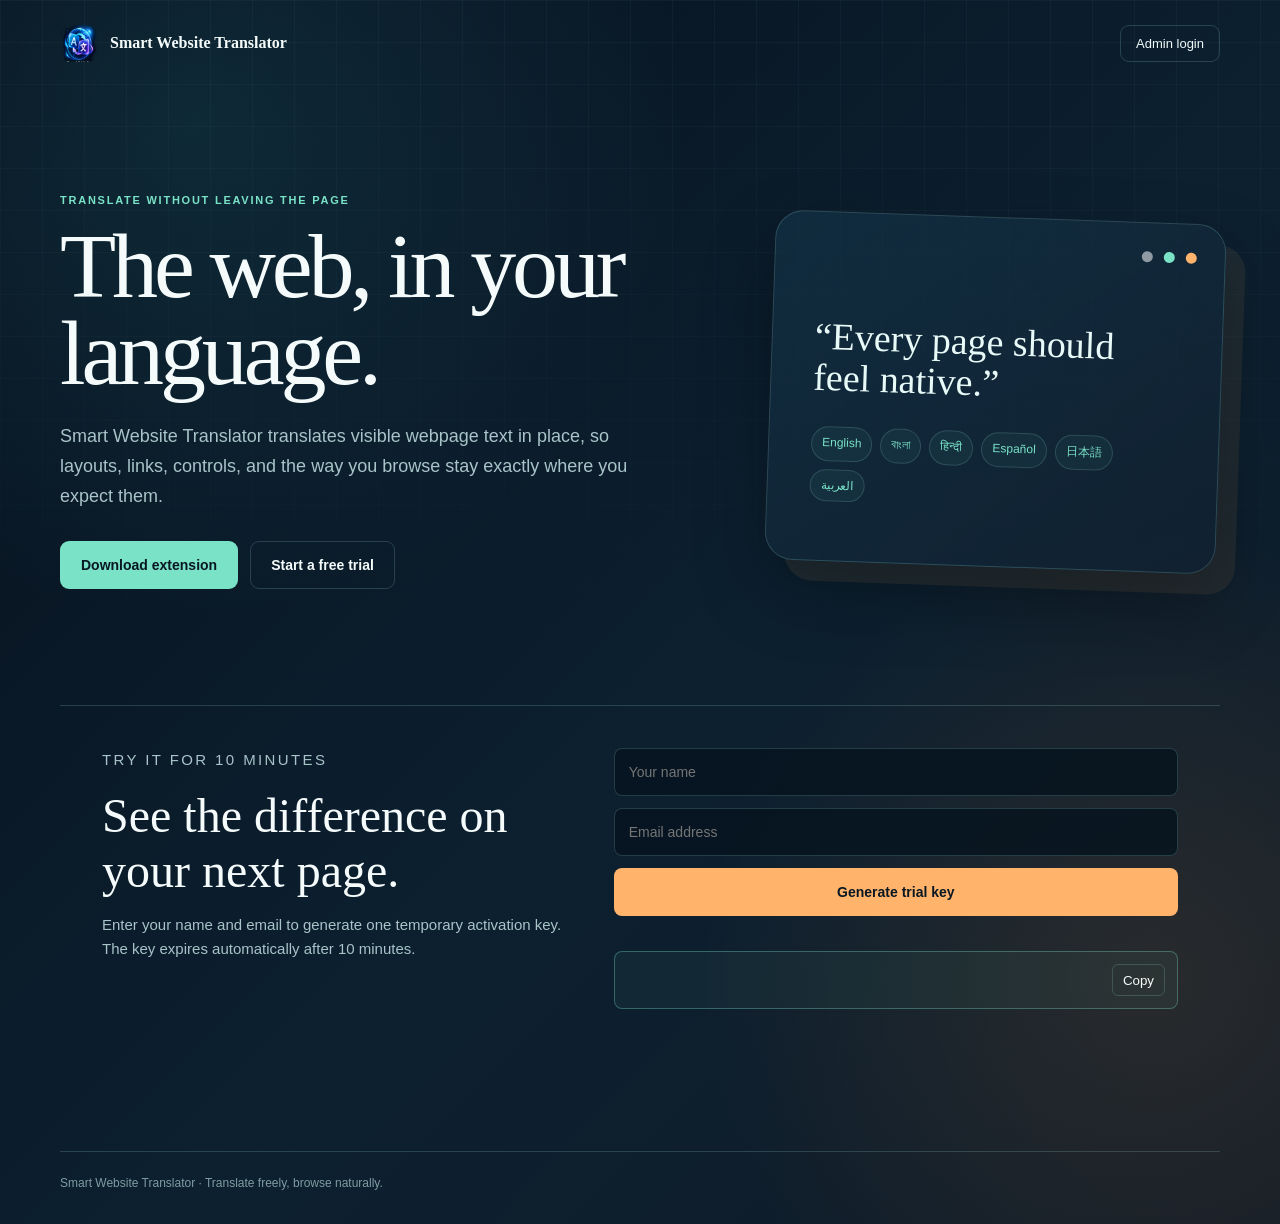
<file: index.html>
<!doctype html>
<html lang="en">
<head>
  <meta charset="utf-8">
  <meta name="viewport" content="width=device-width, initial-scale=1">
  <meta name="description" content="Translate any website naturally with Smart Website Translator.">
  <title>Smart Website Translator | Translate the web</title>
  <link rel="icon" type="image/png" href="assets/brand/smart-website-translator-mark-128.png">
  <style>
    :root { color-scheme: dark; --bg: #07101c; --panel: rgba(16, 31, 47, .78); --line: #9bd9d533; --text: #f4fbfa; --muted: #a8c4c8; --mint: #79e2c7; --orange: #ffb36b; --blue: #378de9; }
    * { box-sizing: border-box; }
    body { min-height: 100vh; margin: 0; color: var(--text); background: radial-gradient(circle at 15% 10%, #2e95a52b, transparent 32%), radial-gradient(circle at 90% 80%, #ff9b421c, transparent 30%), linear-gradient(135deg, #07101c, #0c2030 55%, #101b27); font-family: Georgia, "Times New Roman", serif; }
    body::before { position: fixed; inset: 0; z-index: -1; background: linear-gradient(#b3eef80a 1px, transparent 1px), linear-gradient(90deg, #b3eef80a 1px, transparent 1px); background-size: 42px 42px; content: ""; mask-image: linear-gradient(to bottom, #000, transparent 80%); }
    .site-header { display: flex; align-items: center; justify-content: space-between; width: min(1160px, calc(100% - 40px)); margin: auto; padding: 24px 0; }
    .brand-link { display: flex; align-items: center; gap: 12px; color: var(--text); font-size: 16px; font-weight: 700; text-decoration: none; }
    .brand-link img { width: 38px; height: 38px; border-radius: 11px; }
    .admin-link { padding: 10px 15px; border: 1px solid var(--line); border-radius: 9px; color: var(--text); font-family: "Segoe UI", sans-serif; font-size: 13px; text-decoration: none; }
    .admin-link:hover { border-color: var(--mint); color: var(--mint); }
    .hero { display: grid; grid-template-columns: 1.15fr .85fr; align-items: center; gap: clamp(36px, 8vw, 100px); width: min(1160px, calc(100% - 40px)); margin: auto; padding: clamp(70px, 12vh, 150px) 0 90px; }
    .eyebrow { margin: 0 0 16px; color: var(--mint); font: 800 11px/1.2 "Segoe UI", sans-serif; letter-spacing: .16em; }
    h1 { max-width: 700px; margin: 0; font-size: clamp(50px, 8vw, 92px); font-weight: 500; line-height: .94; letter-spacing: -.045em; }
    .hero-copy { max-width: 580px; margin: 26px 0 30px; color: var(--muted); font: 18px/1.65 "Segoe UI", sans-serif; }
    .actions { display: flex; flex-wrap: wrap; gap: 12px; }
    .button { display: inline-flex; align-items: center; justify-content: center; min-height: 48px; padding: 0 20px; border: 1px solid transparent; border-radius: 9px; color: #081722; background: var(--mint); font: 800 14px "Segoe UI", sans-serif; text-decoration: none; }
    .button:hover { background: #a4f1dd; transform: translateY(-2px); }
    .button.secondary { border-color: var(--line); color: var(--text); background: transparent; }
    .hero-art { position: relative; min-height: 350px; padding: 42px; border: 1px solid var(--line); border-radius: 28px; background: linear-gradient(145deg, #14364b99, #122131bb); box-shadow: 20px 20px 0 #ffb36b12, 0 30px 70px #0005; transform: rotate(2deg); }
    .hero-art::before { position: absolute; top: 28px; right: 28px; width: 11px; height: 11px; border-radius: 50%; background: var(--orange); box-shadow: -22px 0 var(--mint), -44px 0 #fff8; content: ""; }
    .quote { margin: 62px 0 28px; color: #e8faf7; font-size: clamp(25px, 3vw, 38px); line-height: 1.08; }
    .languages { display: flex; flex-wrap: wrap; gap: 8px; font: 12px "Segoe UI", sans-serif; }
    .languages span { padding: 8px 10px; border: 1px solid #9bd9d52e; border-radius: 99px; color: var(--mint); background: #79e2c70d; }
    .section { width: min(1160px, calc(100% - 40px)); margin: auto; padding: 26px 0 100px; }
    .trial { display: grid; grid-template-columns: .9fr 1.1fr; gap: 50px; padding: 42px; border-top: 1px solid var(--line); }
    .trial h2 { margin: 0; font-size: clamp(30px, 4vw, 48px); font-weight: 500; }
    .trial p { color: var(--muted); font: 15px/1.6 "Segoe UI", sans-serif; }
    form { display: grid; gap: 12px; }
    input { width: 100%; min-height: 48px; padding: 0 14px; border: 1px solid var(--line); border-radius: 8px; color: var(--text); background: #07151fd9; font: 14px "Segoe UI", sans-serif; }
    input:focus-visible, button:focus-visible, a:focus-visible { outline: 2px solid var(--mint); outline-offset: 3px; }
    form button { min-height: 48px; border: 0; border-radius: 8px; color: #081722; background: var(--orange); font: 800 14px "Segoe UI", sans-serif; cursor: pointer; }
    form button:hover { background: #ffc98f; }
    form button:disabled { cursor: wait; opacity: .6; }
    .status { min-height: 20px; margin: 3px 0 0; color: var(--muted); font: 13px "Segoe UI", sans-serif; }
    .status.success { color: var(--mint); } .status.error { color: #ff9e9e; }
    .key { display: flex; align-items: center; justify-content: space-between; gap: 12px; padding: 12px; border: 1px solid #79e2c755; border-radius: 8px; color: var(--mint); background: #79e2c70d; font: 700 14px Consolas, monospace; word-break: break-all; }
    .key button { flex: 0 0 auto; min-height: 32px; padding: 0 10px; border: 1px solid var(--line); border-radius: 6px; color: var(--text); background: transparent; cursor: pointer; }
    footer { width: min(1160px, calc(100% - 40px)); margin: auto; padding: 24px 0 34px; border-top: 1px solid var(--line); color: #7f9ca2; font: 12px "Segoe UI", sans-serif; }
    @media (max-width: 760px) { .hero, .trial { grid-template-columns: 1fr; } .hero { padding-top: 70px; } .hero-art { min-height: 280px; } .trial { padding: 30px 0; } }
    @media (prefers-reduced-motion: reduce) { .button:hover { transform: none; } }
  </style>
</head>
<body>
  <header class="site-header">
    <a class="brand-link" href="./"><img src="assets/brand/smart-website-translator-mark-128.png" alt=""><span>Smart Website Translator</span></a>
    <a class="admin-link" href="admin/index.html">Admin login</a>
  </header>
  <main>
    <section class="hero">
      <div>
        <p class="eyebrow">TRANSLATE WITHOUT LEAVING THE PAGE</p>
        <h1>The web, in your language.</h1>
        <p class="hero-copy">Smart Website Translator translates visible webpage text in place, so layouts, links, controls, and the way you browse stay exactly where you expect them.</p>
        <div class="actions"><a class="button" href="transletor.zip" download>Download extension</a><a class="button secondary" href="#trial">Start a free trial</a></div>
      </div>
      <div class="hero-art"><p class="quote">“Every page should feel native.”</p><div class="languages"><span>English</span><span>বাংলা</span><span>हिन्दी</span><span>Español</span><span>日本語</span><span>العربية</span></div></div>
    </section>
    <section class="section" id="trial">
      <div class="trial"><div><p class="eyebrow">TRY IT FOR 10 MINUTES</p><h2>See the difference on your next page.</h2><p>Enter your name and email to generate one temporary activation key. The key expires automatically after 10 minutes.</p></div><div><form id="trialForm"><input id="trialName" name="name" placeholder="Your name" autocomplete="name" required><input id="trialEmail" name="email" type="email" placeholder="Email address" autocomplete="email" required><button type="submit">Generate trial key</button><p class="status" id="trialStatus" role="status"></p></form><div class="key" id="trialKey" hidden><span id="trialKeyValue"></span><button id="copyKey" type="button">Copy</button></div></div></div>
    </section>
  </main>
  <footer>Smart Website Translator · Translate freely, browse naturally.</footer>
  <script>
    const licenseApi = 'https://ilkfhvychrclgsibqegb.supabase.co/functions/v1';
    const form = document.querySelector('#trialForm');
    const status = document.querySelector('#trialStatus');
    const keyBox = document.querySelector('#trialKey');
    const keyValue = document.querySelector('#trialKeyValue');
    form.addEventListener('submit', async event => {
      event.preventDefault();
      const button = form.querySelector('button');
      button.disabled = true;
      status.className = 'status';
      status.textContent = 'Generating your trial key...';
      keyBox.hidden = true;
      try {
        const response = await fetch(`${licenseApi}/create-trial`, { method: 'POST', headers: { 'Content-Type': 'application/json' }, body: JSON.stringify({ customerName: form.name.value, customerEmail: form.email.value }) });
        const result = await response.json();
        if (response.status === 404) throw new Error('Trial service is not deployed yet.');
        if (!response.ok) throw new Error(result.error || 'Could not generate a trial key.');
        keyValue.textContent = result.activationKey;
        keyBox.hidden = false;
        status.className = 'status success';
        status.textContent = `Expires at ${new Date(result.expiresAt).toLocaleTimeString()}. Enter this key in the extension.`;
      } catch (error) { status.className = 'status error'; status.textContent = error.message; }
      button.disabled = false;
    });
    document.querySelector('#copyKey').addEventListener('click', async () => { await navigator.clipboard.writeText(keyValue.textContent); document.querySelector('#copyKey').textContent = 'Copied'; });
  </script>
</body>
</html>
</file>
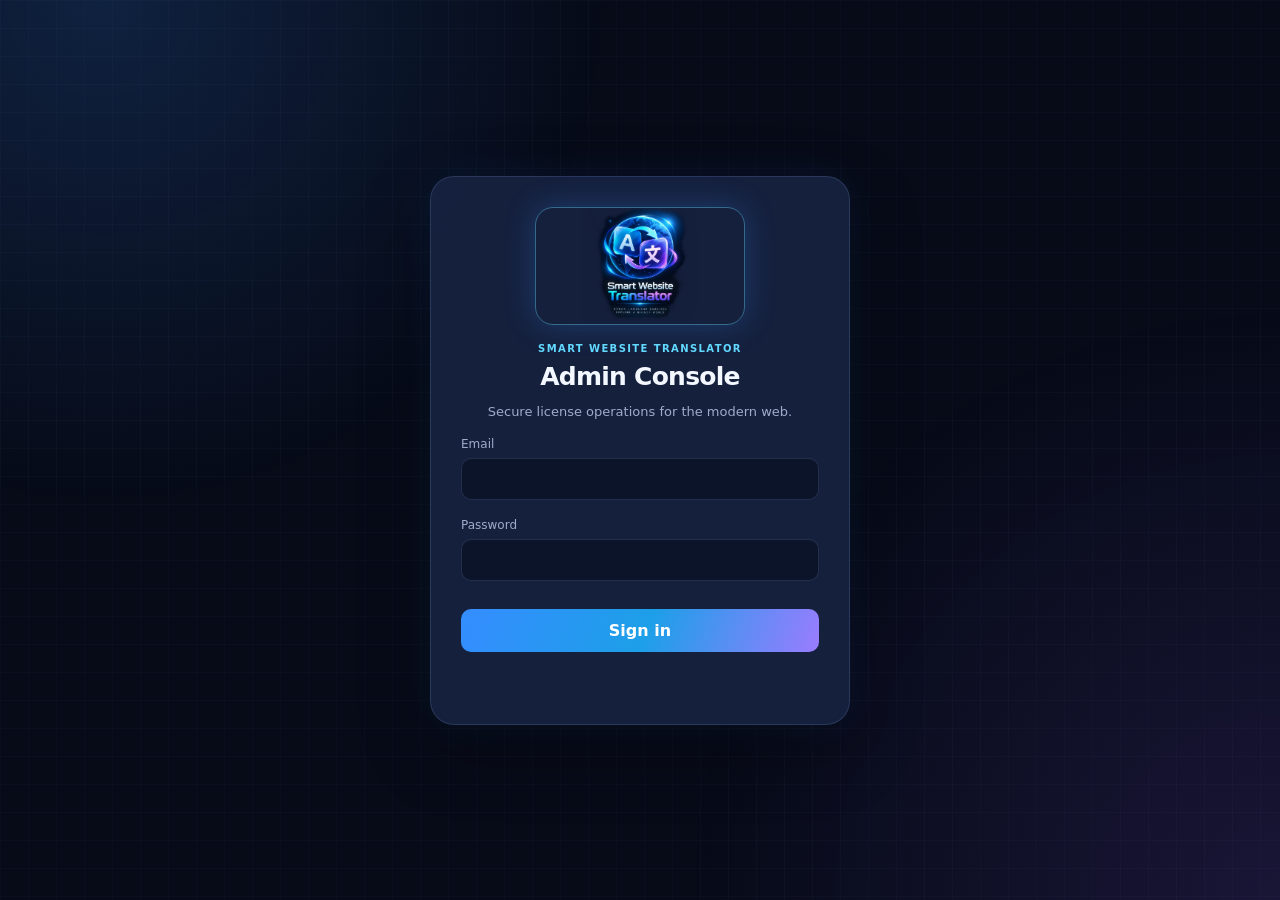
<file: admin/index.html>
<!doctype html>
<html lang="en">
<head>
  <meta charset="utf-8"><meta name="viewport" content="width=device-width,initial-scale=1">
  <title>Smart Website Translator Admin</title>
  <link rel="icon" type="image/png" href="../assets/icon16.png"><link rel="stylesheet" href="admin.css">
</head>
<body>
  <div id="loginView" class="auth-shell"><section class="auth-card"><img class="auth-logo" src="../assets/brand/smart-website-translator.png" alt="Smart Website Translator"><p class="eyebrow">SMART WEBSITE TRANSLATOR</p><h1>Admin Console</h1><p class="subtle">Secure license operations for the modern web.</p><form id="loginForm"><label>Email<input id="email" type="email" autocomplete="username" required></label><label>Password<input id="password" type="password" autocomplete="current-password" required></label><button class="primary" type="submit">Sign in</button><p id="loginStatus" class="status"></p></form></section></div>
  <div id="appView" class="app-shell" hidden><aside class="sidebar"><div class="side-brand"><img src="../assets/brand/smart-website-translator-mark-128.png" alt="Smart Website Translator"><div><strong>Smart Website<br>Translator</strong><span>Admin Panel</span></div></div><nav><button data-route="dashboard">Dashboard</button><button data-route="keys">Activation Keys</button><button data-route="customers">Customers</button><button data-route="activity">Activity Logs</button><button data-route="settings">Settings</button></nav><button id="logout" class="logout">Log out</button></aside><main class="main"><header class="topbar"><div><p class="eyebrow">CONTROL CENTER</p><h1 id="pageTitle">Dashboard</h1></div><span id="adminEmail" class="user-chip"></span></header><section id="dashboard" class="route"></section><section id="keys" class="route" hidden></section><section id="customers" class="route" hidden></section><section id="activity" class="route" hidden></section><section id="settings" class="route" hidden></section></main></div>
  <script src="config.js"></script><script src="vendor/supabase.min.js"></script><script src="admin.js"></script>
</body>
</html>
</file>
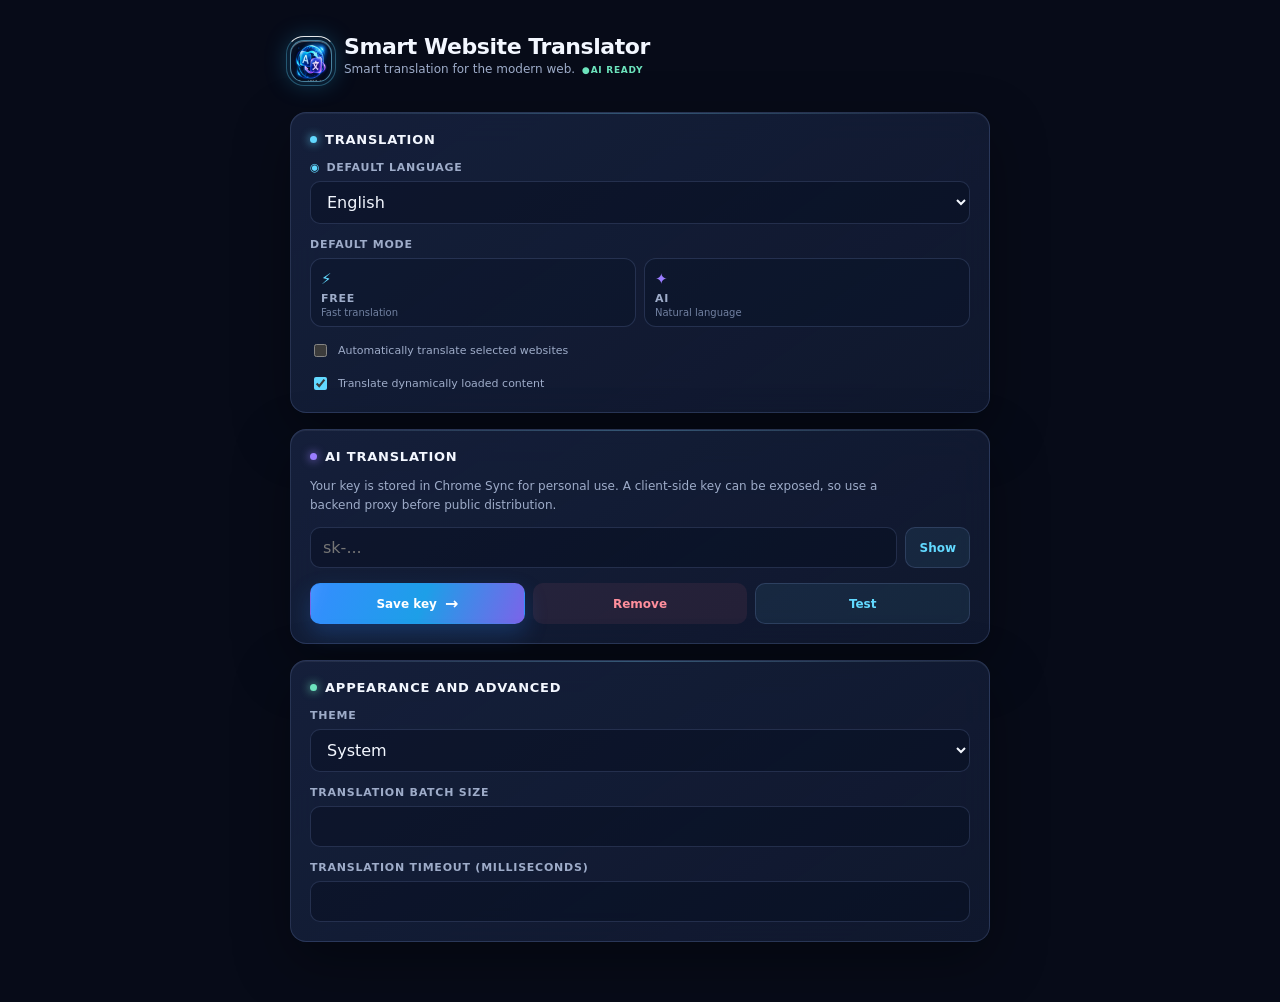
<file: src/options/options.html>
<!doctype html>
<html lang="en">
<head>
  <meta charset="utf-8">
  <meta name="viewport" content="width=device-width,initial-scale=1">
  <title>Smart Website Translator Settings</title>
  <link rel="icon" type="image/png" href="../../assets/icon16.png">
  <link rel="stylesheet" href="../styles/common.css">
  <link rel="stylesheet" href="options.css">
</head>
<body>
  <main class="options">
    <header class="brand">
      <div class="logo brand-logo"><img src="../../assets/brand/smart-website-translator-mark-128.png" alt="Smart Website Translator"></div>
      <div><h1>Smart Website Translator</h1><p class="muted">Smart translation for the modern web.</p></div>
    </header>
    <section class="card">
      <h2>Translation</h2>
      <label for="defaultLanguage">Default language</label>
      <select id="defaultLanguage"></select>
      <label>Default mode</label>
      <div class="segmented"><label><input type="radio" name="defaultMode" value="free"><span>Free</span></label><label><input type="radio" name="defaultMode" value="ai"><span>AI</span></label></div>
      <label class="check"><input id="autoTranslate" type="checkbox"> Automatically translate selected websites</label>
      <label class="check"><input id="dynamicContent" type="checkbox" checked> Translate dynamically loaded content</label>
    </section>
    <section class="card">
      <h2>AI translation</h2>
      <p class="hint">Your key is stored in Chrome Sync for personal use. A client-side key can be exposed, so use a backend proxy before public distribution.</p>
      <div class="key-row"><input id="openaiKey" type="password" autocomplete="off" placeholder="sk-..."><button class="button secondary" id="showKey">Show</button></div>
      <div class="actions"><button class="button primary" id="saveKey">Save key</button><button class="button danger" id="removeKey">Remove</button><button class="button secondary" id="testKey">Test</button></div>
    </section>
    <section class="card">
      <h2>Appearance and advanced</h2>
      <label for="theme">Theme</label>
      <select id="theme"><option value="system">System</option><option value="light">Light</option><option value="dark">Dark</option></select>
      <label for="batchSize">Translation batch size</label>
      <input id="batchSize" type="number" min="1" max="50">
      <label for="timeout">Translation timeout (milliseconds)</label>
      <input id="timeout" type="number" min="3000" max="60000">
    </section>
    <p id="status" class="status" role="status"></p>
  </main>
  <script src="../utils/languages.js"></script>
  <script src="options.js"></script>
</body>
</html>
</file>
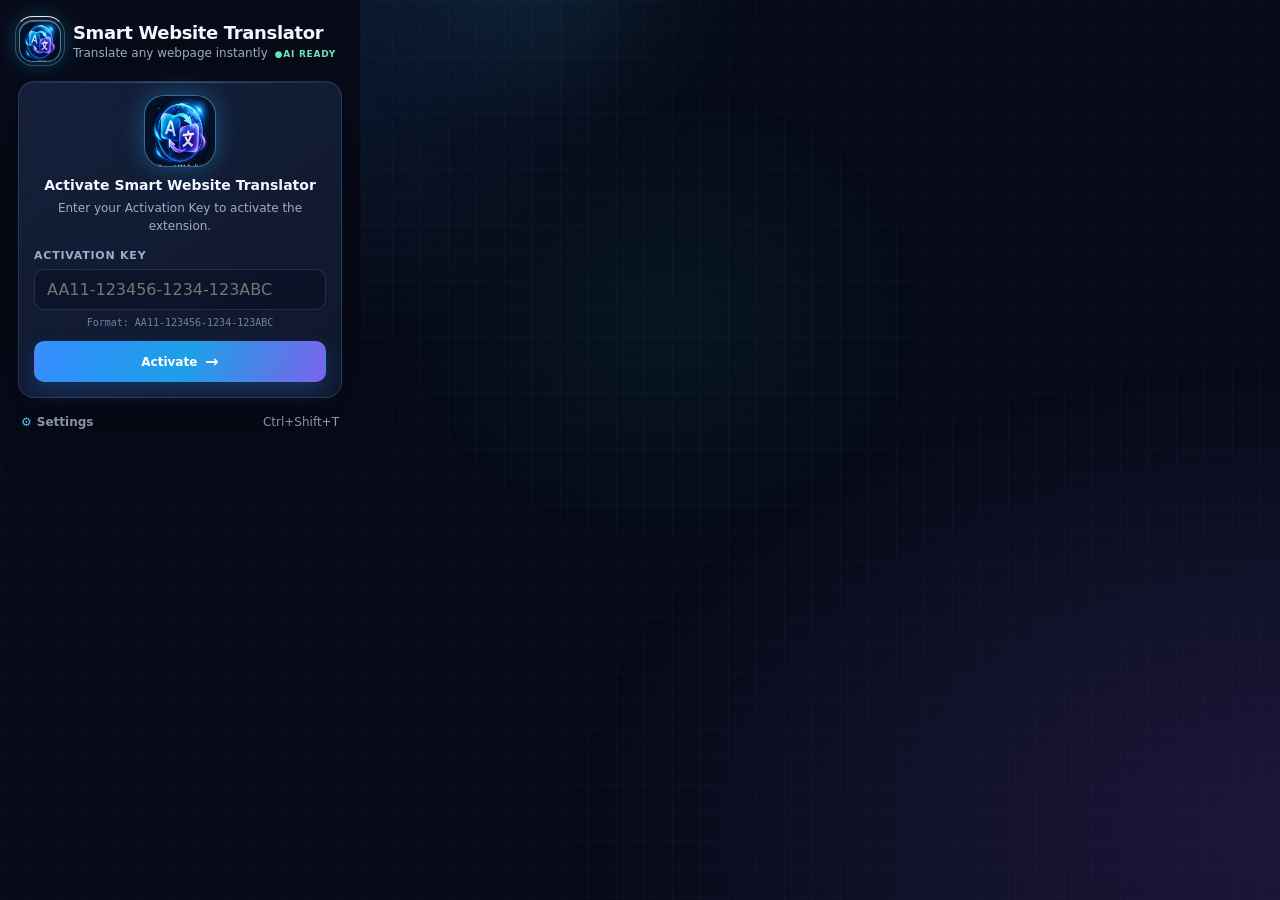
<file: src/popup/popup.html>
<!doctype html>
<html lang="en">
<head>
  <meta charset="utf-8">
  <meta name="viewport" content="width=device-width,initial-scale=1">
  <title>Smart Website Translator</title>
  <link rel="icon" type="image/png" href="../../assets/icon16.png">
  <link rel="stylesheet" href="../styles/common.css">
  <link rel="stylesheet" href="popup.css">
</head>
<body>
  <main class="shell">
    <header class="brand">
      <div class="logo brand-logo"><img src="../../assets/brand/smart-website-translator-mark-128.png" alt="Smart Website Translator"></div>
      <div><h1>Smart Website Translator</h1><p class="muted">Translate any webpage instantly</p></div>
    </header>
    <section class="card activation-card" id="activationCard">
      <div class="activation-brand"><img src="../../assets/brand/smart-website-translator-mark-128.png" alt="Smart Website Translator"></div>
      <h2>Activate Smart Website Translator</h2>
      <p class="hint">Enter your Activation Key to activate the extension.</p>
      <label for="activationKey">Activation Key</label>
      <input id="activationKey" type="text" autocomplete="off" spellcheck="false" placeholder="AA11-123456-1234-123ABC" maxlength="25">
      <p class="activation-format">Format: AA11-123456-1234-123ABC</p>
      <button class="button primary" id="activate">Activate</button>
      <div id="activationStatus" class="status" role="status"></div>
    </section>
    <section class="license-pill" id="licensePill" hidden></section>
    <section class="card welcome-card" id="welcomeCard" hidden><strong id="welcomeName"></strong><span id="welcomeEmail"></span><small>Smart Website Translator is ready.</small></section>
    <div id="translatorContent" hidden>
      <section class="card page-card"><span class="muted">CURRENT PAGE</span><strong id="pageName">Checking page...</strong></section>
      <section class="card">
      <label for="language">Target language</label>
      <select id="language"></select>
      <label>Translation mode</label>
      <div class="segmented"><label><input type="radio" name="mode" value="free" checked><span>Free</span></label><label><input type="radio" name="mode" value="ai"><span>AI</span></label></div>
      <div class="actions"><button class="button primary" id="translate">Translate Page</button><button class="button secondary" id="restore">Restore</button></div>
      <div id="status" class="status" role="status"></div>
      </section>
    </div>
    <footer><button class="settings" id="settings">Settings</button><span class="muted">Ctrl+Shift+T</span></footer>
  </main>
  <script src="../utils/languages.js"></script>
  <script src="popup.js"></script>
</body>
</html>
</file>
<file: admin/admin.css>
:root { color-scheme: dark; --bg: #070b18; --panel: rgba(18, 27, 51, .78); --panel-strong: rgba(23, 34, 64, .94); --line: rgba(143, 174, 235, .17); --text: #f3f7ff; --muted: #9eacc9; --dim: #7181a1; --cyan: #62d9ff; --blue: #358dff; --violet: #9a7cff; --green: #6de4bd; --red: #ff8f9c; --shadow: 0 24px 70px rgba(0,0,0,.32); font-family: Inter, "Segoe UI", system-ui, sans-serif; }
* { box-sizing: border-box; } body { min-height: 100vh; margin: 0; color: var(--text); background: var(--bg); } body::before { position: fixed; inset: 0; z-index: -1; background: radial-gradient(circle at 8% 0%, #398fff2c, transparent 34%), radial-gradient(circle at 100% 100%, #915cff22, transparent 38%), linear-gradient(#80a4e008 1px, transparent 1px), linear-gradient(90deg, #80a4e008 1px, transparent 1px); background-size: auto, auto, 28px 28px, 28px 28px; content: ""; pointer-events: none; } button, input, select { font: inherit; } button { cursor: pointer; } button:focus-visible, input:focus-visible, select:focus-visible { outline: 2px solid var(--cyan); outline-offset: 3px; }
.auth-shell { display: grid; min-height: 100vh; place-items: center; padding: 24px; } .auth-card { width: min(420px, 100%); padding: 38px; border: 1px solid var(--line); border-radius: 24px; background: var(--panel-strong); box-shadow: var(--shadow), 0 0 40px #358dff18; backdrop-filter: blur(18px); text-align: center; } .auth-logo { width: 108px; height: 108px; margin-bottom: 16px; border: 1px solid #62d9ff66; border-radius: 26px; box-shadow: 0 0 30px #358dff44; object-fit: cover; } .eyebrow { margin: 0 0 8px; color: var(--cyan); font-size: 10px; font-weight: 800; letter-spacing: .14em; } h1 { margin: 0 0 7px; font-size: 25px; letter-spacing: -.03em; } .subtle { color: var(--muted); font-size: 13px; }
label { display: block; margin: 18px 0 7px; color: var(--muted); font-size: 12px; text-align: left; } input, select { width: 100%; min-height: 42px; margin-top: 7px; padding: 10px 12px; border: 1px solid var(--line); border-radius: 10px; color: var(--text); background: #070e1e99; } input:focus, select:focus { border-color: var(--cyan); box-shadow: 0 0 0 3px #62d9ff19; outline: 0; } .primary { width: 100%; margin-top: 21px; border: 0; border-radius: 10px; padding: 12px; color: #fff; background: linear-gradient(110deg, var(--blue), #1d9fe8 52%, var(--violet)); font-weight: 800; }
.app-shell { display: grid; grid-template-columns: 250px 1fr; min-height: 100vh; } .sidebar { display: flex; flex-direction: column; padding: 25px 16px; border-right: 1px solid var(--line); background: #080e1bd9; backdrop-filter: blur(18px); } .side-brand { display: flex; align-items: center; gap: 10px; padding: 0 8px 31px; } .side-brand img { width: 42px; height: 42px; border: 1px solid #62d9ff66; border-radius: 12px; object-fit: cover; } .side-brand strong { font-size: 12px; line-height: 1.1; } .side-brand span { display: block; margin-top: 4px; color: var(--cyan); font-size: 10px; }
nav { display: grid; gap: 6px; } nav button, .logout { border: 1px solid transparent; border-radius: 10px; padding: 11px 12px; color: var(--muted); background: transparent; text-align: left; transition: .2s ease; } nav button:hover, nav button.active { border-color: var(--line); color: var(--text); background: #62d9ff0e; } .logout { margin-top: auto; color: var(--red); }
.main { min-width: 0; padding: 30px clamp(22px, 5vw, 70px); } .topbar { display: flex; align-items: end; justify-content: space-between; margin-bottom: 25px; } .topbar h1 { font-size: 29px; } .user-chip { padding: 8px 11px; border: 1px solid var(--line); border-radius: 99px; color: var(--muted); font-size: 12px; }
.stats { display: grid; grid-template-columns: repeat(5, 1fr); gap: 12px; margin-bottom: 16px; } .stat, .panel { border: 1px solid var(--line); border-radius: 16px; background: linear-gradient(145deg, var(--panel-strong), var(--panel)); box-shadow: var(--shadow); } .stat { padding: 16px; } .stat span { color: var(--muted); font-size: 11px; } .stat strong { display: block; margin-top: 9px; font-size: 25px; } .panel { padding: 20px; } .panel + .panel { margin-top: 16px; } .panel-head { display: flex; align-items: center; justify-content: space-between; gap: 12px; margin-bottom: 15px; } .panel h2 { margin: 0; font-size: 14px; } .button { border: 1px solid var(--line); border-radius: 9px; padding: 9px 12px; color: var(--cyan); background: #62d9ff0b; } .button:hover { border-color: #62d9ff77; background: #62d9ff18; }
table { width: 100%; border-collapse: collapse; font-size: 12px; } th { color: var(--dim); font-size: 10px; letter-spacing: .06em; text-align: left; text-transform: uppercase; } th, td { padding: 12px 8px; border-bottom: 1px solid #8faeeb15; } td { color: var(--muted); } td strong { color: var(--text); } .badge { display: inline-flex; padding: 5px 8px; border-radius: 99px; color: var(--green); background: #6de4bd12; font-size: 10px; font-weight: 800; text-transform: capitalize; } .badge.suspended, .badge.expired { color: #ffcb78; background: #ffcb7812; } .badge.revoked { color: var(--red); background: #ff8f9c12; } .form-grid { display: grid; grid-template-columns: 1fr 1fr; gap: 0 14px; } .status { min-height: 18px; color: var(--muted); font-size: 12px; } .status.error { color: var(--red); } .status.ok { color: var(--green); }
.filters { display: grid; grid-template-columns: 2fr 1fr 1fr; gap: 8px; margin-bottom: 15px; }
@media (max-width: 900px) { .app-shell { grid-template-columns: 205px 1fr; } .stats { grid-template-columns: repeat(3, 1fr); } .main { padding: 24px; } }
@media (max-width: 650px) { .app-shell { display: block; } .sidebar { min-height: auto; border-right: 0; border-bottom: 1px solid var(--line); } nav { grid-template-columns: repeat(3, 1fr); } .logout { margin-top: 12px; } .stats { grid-template-columns: repeat(2, 1fr); } .topbar { align-items: start; flex-direction: column; gap: 12px; } .form-grid { display: block; } .filters { grid-template-columns: 1fr; } table { display: block; overflow-x: auto; white-space: nowrap; } }
@media (prefers-reduced-motion: reduce) { *, *::before, *::after { animation-duration: .01ms !important; transition-duration: .01ms !important; } }
.auth-card { padding: 30px; }
.auth-logo { width: min(210px, 100%); max-height: 118px; height: auto; margin-bottom: 14px; border-radius: 18px; object-fit: contain; }
#createdKey { display: flex; align-items: center; justify-content: space-between; gap: 12px; margin: 15px 0 0; padding: 12px; border: 1px solid #6de4bd44; border-radius: 10px; color: var(--green); background: #6de4bd0d; white-space: normal; }
#createdKey code { font-family: ui-monospace, SFMono-Regular, Consolas, monospace; font-size: 13px; }
[hidden] { display: none !important; }
</file>
<file: src/styles/common.css>
:root {
  color-scheme: dark;
  --bg-primary: #070b18;
  --bg-secondary: #0c1224;
  --surface: rgba(18, 27, 51, .78);
  --surface-strong: rgba(22, 33, 61, .94);
  --surface-hover: rgba(31, 47, 84, .9);
  --border: rgba(143, 174, 235, .18);
  --border-strong: rgba(89, 205, 255, .5);
  --text-primary: #f3f7ff;
  --text-secondary: #9eacc9;
  --text-dim: #7181a1;
  --accent: #62d9ff;
  --accent-strong: #358dff;
  --violet: #9a7cff;
  --success: #6de4bd;
  --warning: #ffcb78;
  --danger: #ff8f9c;
  --shadow: 0 20px 55px rgba(0, 0, 0, .34);
  --glow: 0 0 28px rgba(73, 191, 255, .16);
  --ease-out: cubic-bezier(.2, .8, .2, 1);
  --ease-spring: cubic-bezier(.22, 1.2, .36, 1);
  --time-fast: 140ms;
  --time-normal: 220ms;
  --time-slow: 4s;
  --logo-size: 42px;
  --logo-glow: 0 0 24px rgba(42, 184, 255, .34);
  --logo-opacity: 1;
  --logo-radius: 14px;
  --logo-hover-scale: 1.035;
  font-family: Inter, "SF Pro Display", "Segoe UI", Roboto, system-ui, sans-serif;
}
:root[data-theme="light"] { color-scheme: light; --bg-primary: #eef4ff; --bg-secondary: #e4edfc; --surface: rgba(255, 255, 255, .82); --surface-strong: rgba(255, 255, 255, .96); --surface-hover: rgba(240, 247, 255, .98); --border: rgba(48, 82, 139, .16); --border-strong: rgba(22, 139, 205, .46); --text-primary: #17213a; --text-secondary: #5d6c88; --text-dim: #7d8ca6; --accent: #087eae; --accent-strong: #315fe0; --violet: #7653d6; --success: #168d6c; --warning: #a76b12; --danger: #bd4c61; --shadow: 0 18px 45px rgba(45, 78, 125, .16); --glow: 0 0 24px rgba(44, 145, 219, .12); }
@media (prefers-color-scheme: light) { :root[data-theme="system"] { color-scheme: light; --bg-primary: #eef4ff; --bg-secondary: #e4edfc; --surface: rgba(255, 255, 255, .82); --surface-strong: rgba(255, 255, 255, .96); --surface-hover: rgba(240, 247, 255, .98); --border: rgba(48, 82, 139, .16); --border-strong: rgba(22, 139, 205, .46); --text-primary: #17213a; --text-secondary: #5d6c88; --text-dim: #7d8ca6; --accent: #087eae; --accent-strong: #315fe0; --violet: #7653d6; --success: #168d6c; --warning: #a76b12; --danger: #bd4c61; --shadow: 0 18px 45px rgba(45, 78, 125, .16); --glow: 0 0 24px rgba(44, 145, 219, .12); } }
* { box-sizing: border-box; }
* { scrollbar-width: thin; scrollbar-color: rgba(98, 217, 255, .35) transparent; }
*::-webkit-scrollbar { width: 7px; height: 7px; }
*::-webkit-scrollbar-track { background: transparent; }
*::-webkit-scrollbar-thumb { border: 2px solid transparent; border-radius: 99px; background: rgba(98, 217, 255, .35); background-clip: padding-box; }
html { min-height: 100%; background: var(--bg-primary); }
body { position: relative; min-height: 100%; margin: 0; color: var(--text-primary); background: var(--bg-primary); overflow-x: hidden; }
body::before, body::after { position: fixed; z-index: -1; content: ""; pointer-events: none; }
body::before { inset: 0; background: radial-gradient(ellipse at 8% -8%, rgba(57, 143, 255, .2), transparent 35%), radial-gradient(ellipse at 102% 92%, rgba(145, 92, 255, .16), transparent 40%), radial-gradient(ellipse at 52% 35%, rgba(20, 205, 220, .055), transparent 28%), linear-gradient(rgba(128, 164, 224, .035) 1px, transparent 1px), linear-gradient(90deg, rgba(128, 164, 224, .035) 1px, transparent 1px); background-size: auto, auto, auto, 28px 28px, 28px 28px; }
body::after { top: -12%; left: 34%; width: 220px; height: 180px; border-radius: 50%; background: rgba(68, 212, 255, .095); filter: blur(60px); animation: ambient-drift 10s ease-in-out infinite alternate; }
button, input, select { font: inherit; } button { cursor: pointer; }
button:focus-visible, input:focus-visible, select:focus-visible { outline: 2px solid var(--accent); outline-offset: 3px; }
.shell { display: grid; gap: 13px; padding: 18px; animation: popup-in .25s ease-out both; }
.brand { display: flex; align-items: center; gap: 12px; }
.logo, .brand-logo { position: relative; display: grid; place-items: center; width: var(--logo-size); height: var(--logo-size); flex: 0 0 var(--logo-size); overflow: visible; border: 1px solid rgba(128, 220, 255, .55); border-radius: var(--logo-radius); background: #071126; box-shadow: var(--logo-glow), inset 0 1px rgba(255, 255, 255, .35); opacity: var(--logo-opacity); }
.logo img, .brand-logo img { display: block; width: 100%; height: 100%; border-radius: calc(var(--logo-radius) - 1px); object-fit: cover; transition: transform var(--time-normal) var(--ease-spring), filter var(--time-normal) ease; }
.logo:hover img, .brand-logo:hover img { filter: brightness(1.08); transform: scale(var(--logo-hover-scale)); }
.logo::before, .brand-logo::before { position: absolute; inset: -5px; border: 1px solid rgba(98, 217, 255, .32); border-top-color: rgba(255, 255, 255, .9); border-radius: calc(var(--logo-radius) + 4px); content: ""; animation: logo-orbit 12s linear infinite; }
.logo::after { display: none; }
h1, h2, p { margin-top: 0; } h1 { margin-bottom: 3px; font-size: 18px; letter-spacing: -.02em; } h2 { margin-bottom: 13px; font-size: 13px; letter-spacing: .06em; text-transform: uppercase; }
.muted, .hint { color: var(--text-secondary); font-size: 12px; }
.brand .muted::after { margin-left: 7px; color: var(--success); content: "\25cf AI READY"; font-size: 9px; font-weight: 750; letter-spacing: .08em; white-space: nowrap; }
.card { position: relative; padding: 15px; border: 1px solid var(--border); border-radius: 16px; background: linear-gradient(145deg, var(--surface-strong), var(--surface)); box-shadow: var(--shadow), inset 0 1px rgba(255, 255, 255, .045); backdrop-filter: blur(18px); }
.card::before { position: absolute; top: 0; right: 18px; left: 18px; height: 1px; background: linear-gradient(90deg, transparent, rgba(106, 210, 255, .4), transparent); content: ""; opacity: .7; }
label { display: block; margin: 14px 0 7px; color: var(--text-secondary); font-size: 11px; font-weight: 750; letter-spacing: .07em; text-transform: uppercase; }
label[for="language"]::before, label[for="defaultLanguage"]::before { margin-right: 6px; color: var(--accent); content: "\25c9"; }
select, input[type="text"], input[type="password"], input[type="number"] { width: 100%; min-height: 40px; padding: 10px 12px; border: 1px solid var(--border); border-radius: 10px; color: var(--text-primary); background: rgba(7, 14, 30, .42); transition: border-color .18s ease, box-shadow .18s ease, background .18s ease; }
:root[data-theme="light"] select, :root[data-theme="light"] input[type="text"], :root[data-theme="light"] input[type="password"], :root[data-theme="light"] input[type="number"] { background: rgba(255, 255, 255, .7); }
select:hover, input:hover { border-color: rgba(98, 217, 255, .4); } select:focus, input:focus { border-color: var(--border-strong); background: var(--surface-hover); box-shadow: 0 0 0 3px rgba(98, 217, 255, .1), var(--glow); outline: 0; }
.row { display: flex; align-items: center; justify-content: space-between; gap: 8px; } .actions { display: flex; gap: 8px; margin-top: 15px; }
.button { position: relative; min-height: 40px; border: 1px solid transparent; border-radius: 10px; padding: 10px 13px; color: var(--text-primary); font-size: 12px; font-weight: 750; transition: transform var(--time-normal) var(--ease-out), border-color var(--time-normal) ease, box-shadow var(--time-normal) ease, background var(--time-normal) ease; }
.button:hover { transform: translateY(-2px); } .button:active { transform: translateY(0) scale(.98); }
.primary { flex: 1; overflow: hidden; color: #fff; background: linear-gradient(110deg, var(--accent-strong), #1d9fe8 52%, #7b64e9); box-shadow: 0 10px 22px rgba(43, 126, 237, .25); isolation: isolate; }
.primary::before { position: absolute; z-index: -1; top: -30%; bottom: -30%; left: -28%; width: 22%; background: rgba(255, 255, 255, .34); content: ""; filter: blur(12px); transform: skewX(-18deg); transition: left .7s var(--ease-out); }
.primary:hover::before { left: 112%; }
.primary::after { margin-left: 8px; content: "\2192"; font-size: 16px; vertical-align: -1px; } .primary:hover { box-shadow: 0 13px 27px rgba(43, 126, 237, .38), 0 0 22px rgba(98, 217, 255, .16); }
.secondary { border-color: var(--border); color: var(--accent); background: rgba(98, 217, 255, .08); } .secondary:hover { border-color: var(--border-strong); background: rgba(98, 217, 255, .14); box-shadow: var(--glow); }
.danger { color: var(--danger); background: rgba(255, 111, 135, .08); }
.status { min-height: 19px; margin: 12px 2px 0; padding: 8px 10px; border: 1px solid transparent; border-radius: 9px; color: var(--text-secondary); background: rgba(98, 217, 255, .045); font-size: 11px; line-height: 1.45; transition: color .2s ease, background .2s ease, border-color .2s ease; }
.status:empty { display: none; } .status::before { margin-right: 6px; color: var(--accent); content: "\25cf"; } .status.error { border-color: rgba(255, 143, 156, .22); color: var(--danger); background: rgba(255, 111, 135, .07); animation: status-shake .24s ease-out; } .status.error::before { color: var(--danger); content: "\26a0"; } .status.ok { border-color: rgba(109, 228, 189, .2); color: var(--success); background: rgba(109, 228, 189, .07); } .status.ok::before { color: var(--success); content: "\2713"; }
.segmented { display: grid; grid-template-columns: 1fr 1fr; gap: 8px; padding: 0; background: transparent; } .segmented label { position: relative; margin: 0; } .segmented input { position: absolute; width: 1px; height: 1px; opacity: 0; }
.segmented span { display: block; min-height: 55px; padding: 11px 10px 8px; border: 1px solid var(--border); border-radius: 12px; color: var(--text-secondary); background: rgba(9, 17, 35, .32); cursor: pointer; transition: transform .18s ease, border-color .18s ease, color .18s ease, background .18s ease, box-shadow .18s ease; }
:root[data-theme="light"] .segmented span { background: rgba(255, 255, 255, .55); } .segmented span::before { display: block; margin-bottom: 4px; color: var(--accent); font-size: 15px; content: "\26a1"; } .segmented label:nth-child(2) span::before { color: var(--violet); content: "\2726"; }
.segmented span::after { display: block; margin-top: 2px; color: var(--text-dim); content: "Fast translation"; font-size: 10px; font-weight: 500; letter-spacing: 0; text-transform: none; } .segmented label:nth-child(2) span::after { content: "Natural language"; }
.segmented span:hover { border-color: rgba(98, 217, 255, .42); transform: translateY(-1px); } .segmented input:checked + span { border-color: var(--border-strong); color: var(--text-primary); background: linear-gradient(145deg, rgba(48, 141, 255, .2), rgba(108, 91, 230, .13)); box-shadow: 0 0 0 1px rgba(98, 217, 255, .08), var(--glow); }
footer { display: flex; align-items: center; justify-content: space-between; padding: 0 3px; } .settings { border: 0; padding: 3px 0; color: var(--text-secondary); background: transparent; font-size: 12px; font-weight: 700; transition: color .18s ease, transform .18s ease; } .settings::before { display: inline-block; margin-right: 5px; color: var(--accent); content: "\2699"; transition: transform .25s ease; } .settings:hover { color: var(--text-primary); } .settings:hover::before { transform: rotate(25deg); }
.check { display: flex; align-items: center; gap: 8px; margin: 14px 0 0; color: var(--text-secondary); font-weight: 500; letter-spacing: 0; text-transform: none; } .check input { accent-color: var(--accent); }
@keyframes popup-in { from { opacity: 0; transform: translateY(8px) scale(.985); } to { opacity: 1; transform: translateY(0) scale(1); } }
@keyframes ambient-drift { from { transform: translate3d(-12px, 0, 0); opacity: .55; } to { transform: translate3d(16px, 12px, 0); opacity: .95; } }
@keyframes logo-orbit { from { opacity: .45; transform: rotate(0deg); } 50% { opacity: .8; } to { opacity: .45; transform: rotate(360deg); } } @keyframes status-shake { 0%, 100% { transform: translateX(0); } 35% { transform: translateX(-2px); } 70% { transform: translateX(2px); } }
@media (prefers-reduced-motion: reduce) { *, *::before, *::after { animation-duration: .01ms !important; animation-iteration-count: 1 !important; scroll-behavior: auto !important; transition-duration: .01ms !important; } }
</file>
<file: src/options/options.css>
body { min-width: 320px; }
.options { width: min(700px, calc(100% - 32px)); margin: 0 auto; padding: 34px 0 60px; display: grid; gap: 16px; }
.options > .brand { margin-bottom: 8px; }
.options > .brand h1 { font-size: 22px; }
.options .card { padding: 19px; }
.options .card h2 { display: flex; align-items: center; gap: 8px; }
.options .card h2::before { width: 7px; height: 7px; border-radius: 50%; background: var(--accent); content: ""; box-shadow: 0 0 10px var(--accent); }
.options .card:nth-of-type(2) h2::before { background: var(--violet); box-shadow: 0 0 10px var(--violet); }
.options .card:nth-of-type(3) h2::before { background: var(--success); box-shadow: 0 0 10px var(--success); }
.options .card:nth-of-type(4) h2::before { background: var(--warning); box-shadow: 0 0 10px var(--warning); }
.options .card:nth-of-type(2), .options .card:nth-of-type(3), .options .card:nth-of-type(4) { box-shadow: var(--shadow), inset 0 1px rgba(255, 255, 255, .06); }
.options .hint { max-width: 590px; line-height: 1.6; }
.check { line-height: 1.4; }
.key-row { display: flex; gap: 8px; }
.key-row input { flex: 1; }
.actions { flex-wrap: wrap; }
.actions .button { flex: 1; min-width: 110px; }
@media (max-width: 480px) { .options { width: calc(100% - 22px); padding-top: 22px; } .options .card { padding: 15px; } .key-row { flex-wrap: wrap; } .key-row input { flex-basis: 100%; } }
</file>
<file: src/popup/popup.css>
body { width: 360px; min-height: 100%; }
.shell { gap: 12px; }
.brand { position: relative; padding: 2px 1px 7px; }
.brand > div:last-child { min-width: 0; }
.brand h1 { white-space: nowrap; }
.brand .muted { margin-bottom: 0; }
.page-card { display: grid; gap: 6px; padding: 12px 14px; border-color: rgba(98, 217, 255, .2); background: linear-gradient(110deg, rgba(25, 46, 84, .78), var(--surface)); }
.page-card::after { position: absolute; top: 12px; right: 14px; width: 7px; height: 7px; border-radius: 50%; background: var(--success); content: ""; box-shadow: 0 0 10px var(--success); }
.page-card strong { overflow: hidden; color: var(--text-primary); font-size: 12px; text-overflow: ellipsis; white-space: nowrap; }
.activation-card { text-align: center; }
.activation-brand { width: 72px; height: 72px; margin: -2px auto 10px; border: 1px solid var(--border-strong); border-radius: 20px; background: #071126; box-shadow: var(--logo-glow); overflow: hidden; }
.activation-brand img { display: block; width: 100%; height: 100%; object-fit: cover; }
.activation-card h2 { margin-bottom: 6px; font-size: 14px; letter-spacing: 0; text-transform: none; }
.activation-card .hint { margin-bottom: 14px; line-height: 1.5; }
.activation-card label { text-align: left; }
.activation-format { margin: 7px 0 0; color: var(--text-dim); font-family: ui-monospace, SFMono-Regular, Consolas, monospace; font-size: 10px; }
.activation-card #activate { width: 100%; margin-top: 13px; }
.activation-card[hidden], .license-pill[hidden] { display: none; }
#translatorContent[hidden] { display: none; }
.license-pill { padding: 7px 10px; border: 1px solid rgba(109, 228, 189, .25); border-radius: 9px; color: var(--success); background: rgba(109, 228, 189, .07); font-size: 11px; text-align: center; }
.license-pill::before { margin-right: 5px; content: "●"; }
.welcome-card[hidden] { display: none; }
.welcome-card { display: grid; gap: 4px; border-color: rgba(109, 228, 189, .25); background: linear-gradient(145deg, rgba(109, 228, 189, .1), var(--surface)); }
.welcome-card strong { color: var(--text-primary); font-size: 14px; }
.welcome-card span, .welcome-card small { color: var(--text-secondary); font-size: 11px; }
.button:disabled { cursor: not-allowed; opacity: .45; transform: none; box-shadow: none; }
.card > label:first-child { margin-top: 0; }
.card:has(.segmented) { box-shadow: var(--shadow), 0 0 0 1px rgba(98, 217, 255, .035), inset 0 1px rgba(255, 255, 255, .06); }
.segmented label:nth-child(2) input:checked + span::after { color: var(--accent); animation: ai-shimmer 2.8s ease-in-out infinite; }
.status:not(:empty) { animation: status-in .22s var(--ease-out) both; }
.actions .primary { min-width: 0; }
footer { min-height: 24px; }
@keyframes ai-shimmer { 0%, 100% { opacity: .65; } 50% { opacity: 1; text-shadow: 0 0 10px rgba(98, 217, 255, .55); } }
@keyframes status-in { from { opacity: 0; transform: translateY(3px); } to { opacity: 1; transform: translateY(0); } }
@media (max-width: 340px) { body { width: 320px; } .shell { padding: 14px; } .button { padding-inline: 9px; } }
</file>
